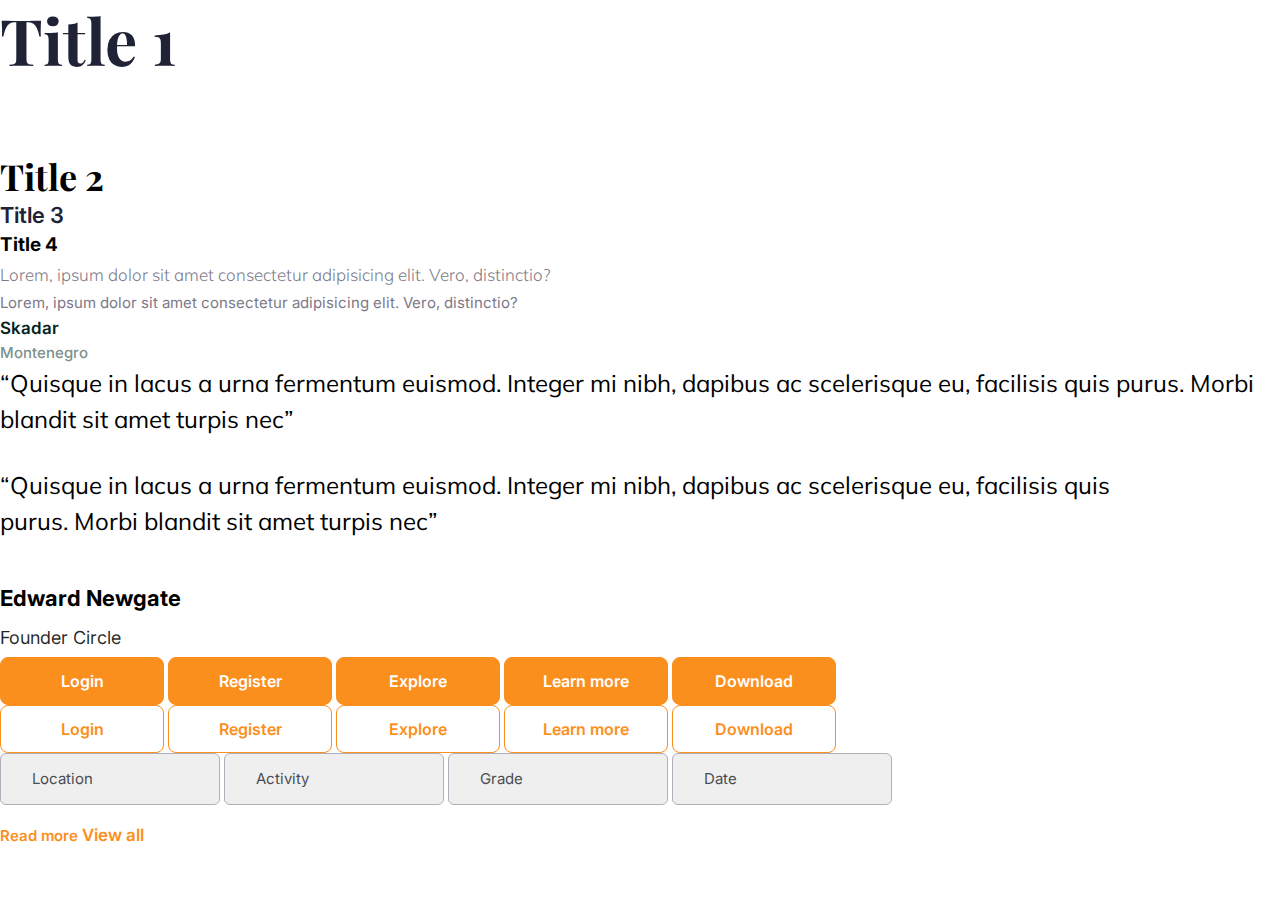
<file: typography.html>
<!DOCTYPE html>
<html lang="en">

    <head>
        <title>
            Typography
        </title>
        <meta charset=UTF-8>
        <link rel="stylesheet" href="css/index.css">
        <link
            href="https://fonts.googleapis.com/css2?family=Inter:wght@400;500;600;700&family=Mulish:wght@300;400;700&family=Playfair+Display:wght@700&display=swap"
            rel="stylesheet">
    </head>

    <body>

        <h1>Title 1</h1>
        <h2>Title 2</h2>
        <h3>Title 3</h3>
        <h4>Title 4</h4>

        <p>Lorem, ipsum dolor sit amet consectetur adipisicing elit. Vero, distinctio?</p>

        <p class="story">Lorem, ipsum dolor sit amet consectetur adipisicing elit. Vero, distinctio?</p>

        <figcaption>Skadar
            <span>Montenegro</span>
        </figcaption>

        <q>Quisque in lacus a urna fermentum euismod. Integer mi nibh, dapibus ac scelerisque eu, facilisis quis purus. Morbi
        blandit sit amet turpis nec</q>

        <blockquote>“Quisque in lacus a urna fermentum euismod. Integer mi nibh, dapibus ac scelerisque eu, facilisis quis purus. Morbi
        blandit sit amet turpis nec”</blockquote>
        
        <cite>Edward Newgate
            <span>Founder Circle</span>
        </cite>
        
        <div>
            <input type="submit" value="Login">
            <input type="button" value="Register">
            <button>Explore</button>
            <a href="#" class="button">Learn more</a>
            <a href="#" class="button" download="Guides_by_Thousand_Sunny">Download</a>
        </div>
        <div>
            <input type="submit" value="Login" class="transparent">
            <input type="button" value="Register" class="transparent">
            <button class="transparent">Explore</button>
            <a href="#"  class="button transparent">Learn more</a>
            <a href="#"  class="button transparent"  download="Guides_by_Thousand_Sunny">Download</a>
        </div>

        <div>
            <select name="explore">
                <option value="explore">Location</option>
                <option value="explore">Location2</option>
            </select>
            <select name="explore">
                <option value="explore">Activity</option>
                <option value="explore">Activity2</option>
            </select>
            <select name="explore">
                <option value="explore">Grade</option>
                <option value="explore">Grade2</option>
            </select>
            <select name="explore">
                <option value="explore">Date</option>
                <option value="explore">Date2</option>
            </select>
        </div>

        <div>
            <a href="#">Read more</a>
            <a href="#" class="view-all">View all</a>
        </div>
        
    </body>

</html>
</file>
<file: css/index.css>
/*vaviables*/

:root {
    --basic-font: 'Mulish';
    --secondary-font: 'Inter';
    --third-font: 'Playfair Display';

    --primary-color: #FB8F1D;
    --primary-hover-color:#f99934;
    --header-color: #B8BECD;
    --title-color: #000000;
    --text-color:#7D7987;
    --quote-color: #000000;
    --footer-color: #848484;
    --fon-color: #FFFFFF;
}

/* base styles*/ 

*{
    margin: 0;
    padding: 0;
    box-sizing: border-box;
}

.section-container{
    position: relative;
    display: flex;
    justify-content: space-between;
    align-items: center;
    max-width: 1340px;
    margin: 0 auto;
    padding: 0 60px;
}

/*typography*/

h1, .h1{
    margin-bottom: 71px;
    font-family: 'Playfair Display';
    font-weight: 700;
    font-size: 64px;
    line-height: 80px;
    color: #202336;    
}

h2, .h2{
    font-family: 'Playfair Display';
    font-weight: 700;
    font-size: 36px;
    line-height: 50px;
    color: #000000;
}

h3, .h3{
    font-family: 'Inter';
    font-weight: 600;
    font-size: 22px;
    line-height: 29px;
    color: #202336;
}

h4, .h4{
    font-family: 'Inter';
    font-weight: 700;
    font-size: 19px;
    line-height: 30px;
    color: #000000;
}

p{
    font-family: 'Mulish';
    font-weight: 300;
    font-size: 17px;
    line-height: 30px;
    color: #7D7987;    
}

.story{
    font-family: 'Inter';
    font-weight: 400;
    font-size: 15px;
    line-height: 26px;
    color: #7D7987;
}

figcaption{
    font-family: 'Inter';
    font-weight: 600;
    font-size: 17px;
    line-height: 25px;
    color: #042521;
}

figcaption span{
    display: block;
    font-family: 'Inter';
    font-weight: 500;
    font-size: 15px;
    line-height: 24px;
    color: #80918e;}

blockquote, q{
    font-family: 'Mulish';
    font-weight: 400;
    font-size: 24px;
    line-height: 36px;
    color: #000000;
}

cite{
    font-family: 'Inter';
    font-weight: 700;
    font-size: 22px;
    line-height: 38px;
    font-style: normal;
    color: #000000;
}

cite span{
    font-weight: 400;
    font-size: 18px;
    color: #000000d9;
}


/*components*/

button, .button, input[type=button], input[type=submit]{
    display: inline-block;
    min-width: 164px;
    padding: 0 38px;
    border: 1px solid #FB8F1D;
    border-radius: 8px;
    background-color: #FB8F1D;
    font-family: 'Inter';
    font-style: normal;
    font-weight: 600;
    font-size: 16px;
    line-height: 46px;
    text-decoration: none;
    text-align: center;
    color: #FFFFFF;
    cursor: pointer;
    transition-duration: 0.3s;
}

button:hover, .button:hover, input[type=button]:hover, input[type=submit]:hover{
    border-color: #f4a654;
    background-color:#f4a654;
    color: #FFFFFF;
    transition-duration: 0.3s;
}

button.transparent, .button.transparent, input[type=button].transparent, input[type=submit].transparent{
    background:transparent;
    color: #FB8F1D;
}

button.transparent:hover, .button.transparent:hover, input[type=button].transparent:hover, input[type=submit].transparent:hover{
    background-color: #FB8F1D;
    color: #FFFFFF;
}

a {
    position: relative;
    font-family: 'Inter';
    font-weight: 600;
    font-size: 15px;
    line-height: 28px;
    text-decoration: none;
    color: #FB8F1D;
}

a:hover {
    color: #c26d13;
}

a.view-all {
    font-size: 17px;
    line-height: 60px;
    
}

.view-all svg{
    transform: translateX(100%);
    transition-duration: 0,5s;
}

.view-all path{
    stroke:#FB8F1D;
}

.view-all:hover svg path{
    stroke:#c26d13;
    color: #c26d13;
}

.view-all:hover svg{
    transform: translateX(200%);
    transition-duration: 0,5s;
}

a:visited {
    color: #db7a13;
}

.slick-arrow {
    width: 9px;
    min-width: 0;
    height: 9px;
    padding: 18px;
    border: 2px solid #000000;
    border-radius: 50%;
    background-image: url(../img/arrow-button.svg);
    background-color: var(--fon-color);
    background-position: 50%;
    background-repeat: no-repeat;
    font-size: 0;
    z-index: 1;
}

.slick-arrow:hover {
    background-color: var(--fon-color);
    border-color: #000000;
}


/*form*/

fieldset{
    display: flex;
    margin-bottom: 36px;
    border: 0;
}

div.select-wrapper{
    position: relative;
    margin-right: 30px;
}

div.select-wrapper::after{
    content: '';
    position: absolute;
    display: block;
    top: 4px;
    right: 29px;
    background-image: url(../img/arrow-select.svg);
    width: 10px;
    height: 100%;
    background-repeat: no-repeat;
    background-position: 50%;
    pointer-events: none;
}

select{
    width: 220px;
    min-width: 60px;
    padding: 0 20px 0 31px ;
    border: 1px solid #AFB0B9;
    border-radius: 6px;
    font-family: 'Inter';
    font-weight: 400;
    font-size: 15px;
    line-height: 50px;
    color: #4A4C53;
    appearance: none;     
}


/*header*/

header{
    position: fixed;
    top: 0;
    width: 100%;
    padding: 43px 0;
    background-color: transparent;
    backdrop-filter: blur(20px);
    z-index: 2;
}

nav{
    display: flex;
    align-items: center;
}

.menu, .buttons{
    display: flex;
    align-items: center;
    list-style: none;
}
.menu li a{
    padding: 6px 13px;
    font-family: 'Inter';
    font-style: normal;
    font-weight: 400;
    font-size: 18px;
    line-height: 19px;
    color: #B8BECD;
}

.menu li a:hover{
    color: #80848f;
}

.menu li a.active{
    font-weight: 500;
    color: #202336;
}

.buttons li button {
    min-width: 132px;
    margin-left: 18px;
    padding: 0 36px;
    font-weight: 500;
    font-size: 15px;
    line-height: 42px;
}

.login-wrapper button {
    position: relative;
    width: 132px;
    height: 44px;
    border: none;
    border-radius: 8px;
    background-color: #FFFFFF;
    color: var(--primary-color);
    transition-duration: 0.3s;
}
 
.login-wrapper button::before {
    content: '';
    position: absolute;
    inset: 0;
    border-radius: 8px;
    padding: 2px;
    background: linear-gradient(to right,#015244,#FB8F1D);
    -webkit-mask:
        linear-gradient(#fff 0 0) content-box,
        linear-gradient(#fff 0 0);
    -webkit-mask-composite: xor;
    mask-composite: exclude;
}
 
.login-wrapper button:hover {
    background-color:var(--primary-hover-color);
    color: var(--fon-color);
}


/*form and image*/
form{
    margin-top: 34px;
    margin-bottom: 14px;
}

.form-and-image{
    position: relative;
    padding-top: 167px;
    padding-bottom: 143px;
    background: -moz-linear-gradient(top, rgba(219, 219, 219, 0.57) 0%, rgba(217, 217, 217, 0.57) 1%, rgba(0, 0, 0, 0) 100%);
    background: -webkit-linear-gradient(top, rgba(219, 219, 219, 0.57) 0%, rgba(217, 217, 217, 0.57) 1%, rgba(0, 0, 0, 0) 100%);
    background: linear-gradient(to bottom, rgba(219, 219, 219, 0.57) 0%, rgba(217, 217, 217, 0.57) 1%, rgba(0, 0, 0, 0) 100%);
    filter: progid:DXImageTransform.Microsoft.gradient(startColorstr='#91dbdbdb', endColorstr='#00000000', GradientType=0);
}

.form-and-image .h3{
    position: relative;
    margin-bottom: 48px;
    padding-bottom: 23px;
    font-size: 22px;
}

.form-and-image .h3::after{
    content: '';
    position: absolute;
    left: 0;
    bottom: 0;
    display: block;
    width: 32px;
    height: 2px;
    background-color: #202336; 
}

.form-and-image .main-picture{
    padding-left: 117px;
}

.explore {
    margin-top: 17px;
    min-width: 179px;
}

.text-and-form-wrapp .section-container {
    margin-left: 60px;
}

.form-and-image .circle{
    position: absolute;
    top: 50%;
    left: -50px;
    width: 26px;
    height: auto;
    
    animation-name: circle;
    animation-iteration-count: infinite;
    animation-duration: 1.5s;
    animation-direction: alternate;
}

@keyframes circle {
    0% {
        width: 26px;
    }

    100% {
        width: 30px;
    }
}

.form-and-image .plus{
    position: absolute;
    top: 54px;
    left: 527px;
    width: auto;
    height: 20px;
    transform: rotate(-8deg);

    animation-name: plus;
    animation-iteration-count: infinite;
    animation-duration: 1.5s;
    animation-direction: alternate;
}

@keyframes plus{
    0% {
        height: 20px;
        transform: rotate(-8deg);
    }

    100% {
        height: 24px;
        transform: rotate(-25deg);
    }
}

.form-and-image .mini-circle{
    position: absolute;
    left: 45%;
    bottom: 17px;
    width: 20px;
    height: auto;

    animation-name: mini-circle;
    animation-iteration-count: infinite;
    animation-duration: 1.5s;
    animation-direction: alternate;
}

@keyframes mini-circle{
    0%{
        width: 20px;
    }

    100%{
        width: 24px;
    }
}
        

/*text and image*/

.text-and-image{
    position: relative;
    padding: 137px 0;
}

.text-and-image .main-picture{
    margin-left: -51px;
    margin-top: 7px;
}
.text-wrapper {
    max-width: 436px;
    margin-right: 72px;
    margin-bottom: 8px;
}

.text-wrapper h2{
    margin-bottom: 20px;
    background: linear-gradient(45deg, #037f5a, #FB8F1D);
    -webkit-background-clip: text;
    -webkit-text-fill-color: transparent;
    color: #037f5a;
}

.text-wrapper .button{
    margin-top: 39px;
}

.text-and-image .plus {
    position: absolute;
    top: -7px;
    left: 52%;
    width: auto;
    height: 20px;
}

.text-and-image .mini-circle {
    position: absolute;
    bottom: 152px;
    left: 82%;
    width: 20px;
    height: auto;
}


/*featured destination*/

.featured-destination{
    padding-top: 155px;
    padding-bottom: 115px;
}

.featured-destination .section-container{
    flex-direction: column;
    align-items: stretch;
}

.featured-destination .title-wrapper{
    display: flex;
    justify-content: space-between;
    margin-left: 50px;
    margin-right: 55px;
}

.title-wrapper h2{
}

.title-wrapper a.view-all{
}

.destination {
    display: grid;
    grid-template-columns: 1fr 1fr 1fr 1fr;
    grid-column-gap: 25px;
    list-style: none;
    justify-items: stretch;
    margin: 46px 49px 0 50px;
}
 
.destination figure{
    position: relative;
    width: 100%;
}

.destination img{
    position: relative;
    width:  100%;
    border-radius: 8px; 
    transition-duration: 0.3s;
}

.location:hover img {
    transition: box-shadow 0.3s ease-in-out;
    box-shadow: 8px -5px 15px 1px rgba(0, 0, 0, 0.4);
}

.destination figcaption{
    position: absolute;
    left: 0;
    bottom: 0;
    min-width: 120px;
    padding-top: 11px;
    padding-right: 20px;
    border-radius: 0px 6px 0px 6px;
    background-color: #FFFFFF;
    transition-duration: 0.3s;
}

.location:hover figcaption {
    min-width: 140px;
    padding-left: 20px;
}

.featured-destination .plus{
    position: absolute;
    width: 20px;
    height: auto;
    bottom: 124px;
    left: -8px;
}

.featured-destination .mini-circle-top{
    position: absolute;
    width: 20px;
    height: auto;
    top: -31px;
    right: 281px;
}

.featured-destination .mini-circle{
    position: absolute;
    width: 20px;
    height: auto;
    bottom: -59px;
    left: 46%;
}


/*text and image reverse*/

.text-and-image.reverse{
    padding-top: 110px;
}

.text-and-image.reverse .section-container{
    position: relative;
    flex-direction: row-reverse; 
}

.text-and-image.reverse .main-picture {
    margin-right: 41px;
}

.text-and-image.reverse .text-wrapper{
    margin-top: 73px;
    margin-left: 49px; 
}

.text-and-image.reverse .mini-circle {
    position: absolute;
    top: 92px;
    left: 154px;
    width: 20px;
    height: auto;
}

.text-and-image.reverse .plus {
    position: absolute;
    top: 45px;
    left: 97%;
    width: auto;
    height: 16px;
}  

.text-and-image.reverse .plus-second {
    position: absolute;
    width: auto;
    height: 20px;
    left: 530px;
    bottom: 100px;
    transform: rotate(13deg);
}


/*testimonials*/

.testimonials{
    padding-top: 112px;
    padding-bottom: 142px;
}

.testimonials .section-container {
    position: relative;
    flex-direction: column;
    align-items: flex-start;
}

.testimonials h2{
    margin-left: 50px;
}

.testimonials .plus {
    position: absolute;
    bottom: -13px;
    right: 577px;
}

.testimonials .big-circle {
    position: absolute;
    top: 93px;
    right: 194px;
    z-index: -1;
}

.testimonials .mini-circle {
    position: absolute;
    width: 22px;
    top: 298px;
    left: -35px;
}

.testimonials-slider{
    position: relative;
    max-width: 100%;
}

.slick-initialized .slick-slide.slide{
    display: flex;
    justify-content: space-between;
    margin-top: 59px;
    margin-right: 152px;
    margin-left: 49px;
}

.text-slider{
    position: relative;
    margin-top: 83px;
}

blockquote{
    margin-top: 30px;
    margin-right: 150px;
}

cite{
    display: block;
    margin-top: 40px;
    width: 200px;
}

.stars li{
    display: inline-grid;
    margin-right: 11px;
    list-style-type: none;
}

.img-slider {
    position: relative;
}

.img-slider::after {
    position: absolute;
    content: '';
    right: 0;
    bottom: 0;
    display: block;
    width: 132px;
    height: 60px;
    border-radius: 16px 0px 0px 0px;
    background-color: var(--fon-color);
}

.slide .reviewer {
    width: 384px;
    height: 491px;
    border-radius: 14px;
    object-fit: cover;
    object-position: top;
}
   
.slick-prev {
    position: absolute;
    display: block;
    transform: rotate(180deg);
    bottom: 0;
    right: 214px;
}

.slick-prev:hover {
    transform: rotate(180deg);
}

.slick-next{
    position: absolute;
    bottom: 0;
    right: 152px;
}

.slick-disabled{
    opacity: 0.2;
}

/* Trending stories */

.trending-stories{
    padding-top: 143px;
    padding-bottom: 271px;
}

.trending-stories .section-container{
    position: relative;
    flex-direction: column;
    align-items: stretch;
}

.trending-stories .title-wrapper{
    display: flex;
    justify-content: space-between;
    margin-left: 50px;
    margin-right: 55px;
    margin-bottom: 46px;
}

.stories{
    display: grid;
    grid-template-columns: repeat(4, 1fr);
    grid-column-gap: 26px;
    list-style: none;
    justify-items: stretch;
    margin: 0 50px;
}
 
.img-story{
    display: block;
    border-radius: 8px 8px 0 0;
}

.img-story img{
    border-radius: 8px 8px 0 0;
    object-fit: cover;
    object-position: top;
    height: 231px;
    width: 100%;
}

.story-wrapper{
    position: relative;
    display: block;
    background-color: var(--fon-color);
    margin-top: 10px;
    border-radius: 0 0 8px 8px;
}

.story-wrapper .story {
    background-color: var(--fon-color);
    margin-top: 13px;
    margin-bottom: 23px;
} 

.stories li {
    display: block;
    border-radius:  8px;
    transition-duration: 0.3s;
}

.stories li:hover {
    transition: box-shadow 0.3s ease-in-out;
    box-shadow: 8px -5px 15px 1px rgba(0, 0, 0, 0.4);
}

.trending-stories .plus{
    position: absolute;
    width: 20px;
    top: -57px;
    left: 515px;
}
        
.trending-stories .circle {
    position: absolute;
    width: 20px;
    top: 368px;
    left: 13px;
}

.trending-stories .circle-2 {
    position: absolute;
    width: 20px;
    bottom: -75px;
    right: 470px;
}


/*footer*/

footer{
    padding-top: 70px;
    padding-bottom: 33px;
    background-color: #F9F9FB;

}

footer .section-container {
    flex-direction: column;
    align-items: stretch;
    font-family: var(--basic-font);
    color:var(--footer-color);
}

footer ul {
    list-style: none;
}

.footer-wrapper{
    position: relative;
    display: flex;
    padding-bottom: 77px;
}

.footer-wrapper::after {
    content: '';
    position: absolute;
    display: block;
    bottom: 0;
    width: 100%;
    height: 1px;
    background-color: #C4C4C4;
}

.footer-wrapper nav{
    display: flex;
}
.footer-wrapper ul:not(:first-child){
    margin-left: 140px;
}

.footer-wrapper li{
    transition: 0.2s ease-in-out;
}

.footer-wrapper li:hover {
opacity: 0.5;
transition: 0.2s ease-in-out;}

.logo-text {
    max-width: 358px;
    margin-top: 8px;
    margin-right: 142px;
}

.logo-text p{
    margin-top: 17px;
    padding-right: 10px;
    font-size: 18px;
    line-height: 28px;
}

.logo-text .copyright{
    font-size: 17px;
    margin-top: 53px;
}

.footer-wrapper a{
    color: var(--footer-color);
    font-weight: 300;
    font-size: 18px;
    line-height: 38px;
}

.footer-wrapper h4{
    font-family: var(--basic-font);
    line-height: 60px;
}

.social-networks{
    display: flex;
    justify-content: center;
    margin-top: 30px;
    margin-right: 64px;
}

.social-networks li{
    margin: 0 17px;
    transition: 0.2s ease-in-out;
}

.social-networks li:hover{
    opacity: 0.5;
    transition: 0.2s ease-in-out;
}
</file>
